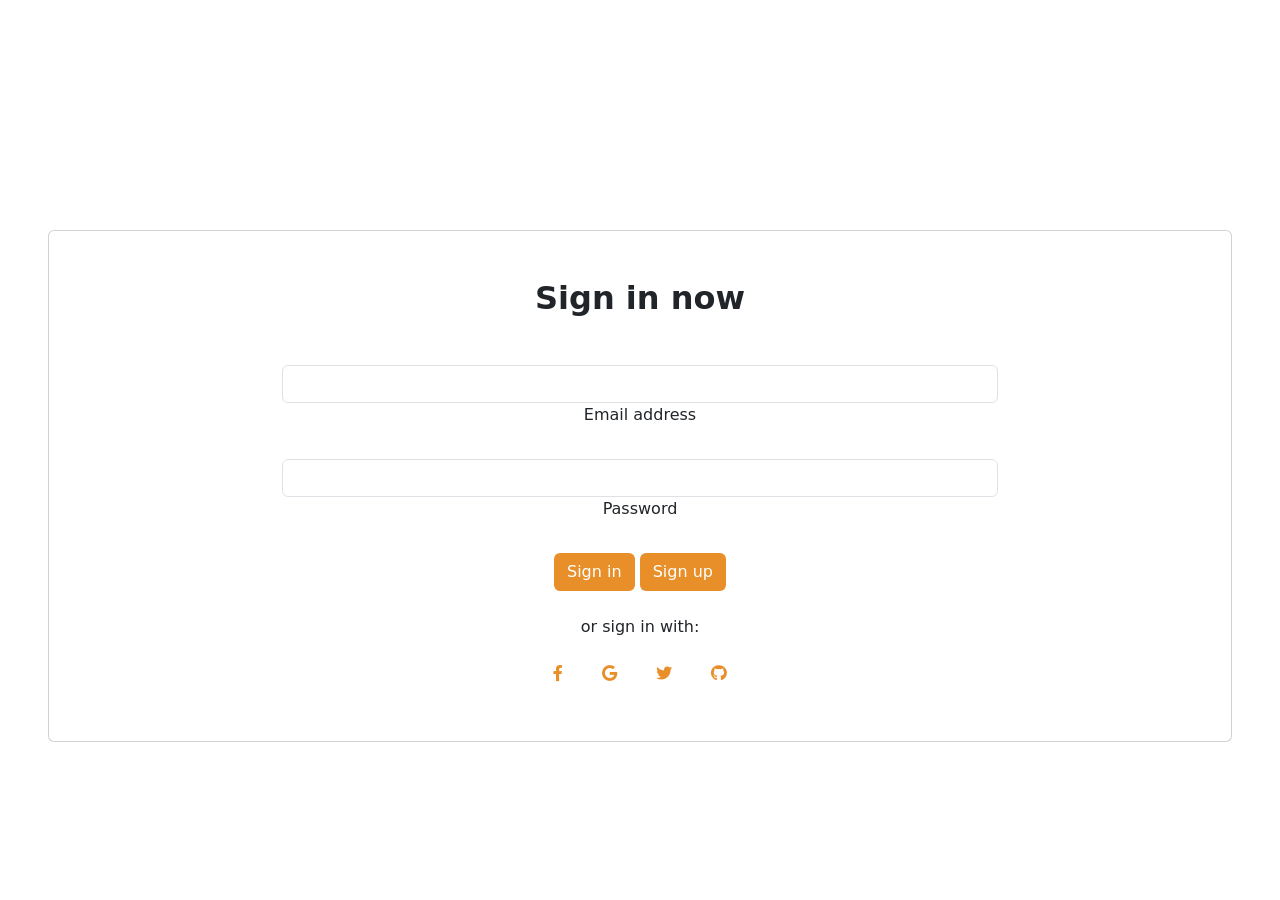
<file: demo1/src/main/resources/templates/signin.html>
<!DOCTYPE html>
<html lang="en">
<head>
    <meta charset="UTF-8">
    <meta name="viewport" content="width=device-width, initial-scale=1.0">
    <link rel="stylesheet" href="https://cdnjs.cloudflare.com/ajax/libs/bootstrap/5.3.1/css/bootstrap.min.css" integrity="sha512-Z/def5z5u2aR89OuzYcxmDJ0Bnd5V1cKqBEbvLOiUNWdg9PQeXVvXLI90SE4QOHGlfLqUnDNVAYyZi8UwUTmWQ==" crossorigin="anonymous" referrerpolicy="no-referrer" />
    <!-- Font Awesome -->
<link href="https://cdnjs.cloudflare.com/ajax/libs/font-awesome/6.0.0/css/all.min.css" rel="stylesheet"/>
<!-- Google Fonts -->
<link href="https://fonts.googleapis.com/css?family=Roboto:300,400,500,700&display=swap" rel="stylesheet"/>
    <title>Document</title>

</head>
<body>
    <!-- Section: Design Block -->
<section class="text-center">
    <!-- Background image -->
    <div class="p-5 bg-image" style="
          background-image: url('https://png.pngtree.com/thumb_back/fh260/background/20210115/pngtree-chocolate-cream-cake-banner-image_520294.jpg');
          height: 330px;
          "></div>
    <!-- Background image -->
  
    <div class="card mx-4 mx-md-5 shadow-5-strong" style="
          margin-top: -100px;
          background: hsla(0, 0%, 100%, 0.8);
          backdrop-filter: blur(30px);
          ">
      <div class="card-body py-5 px-md-5">
  
        <div class="row d-flex justify-content-center">
          <div class="col-lg-8">
            <h2 class="fw-bold mb-5">Sign in now</h2>
            <form>
              <!-- 2 column grid layout with text inputs for the first and last names -->
              
  
              <!-- Email input -->
              <div class="form-outline mb-4">
                <input type="email" id="form3Example3" class="form-control" />
                <label class="form-label" for="form3Example3">Email address</label>
              </div>
  
              <!-- Password input -->
              <div class="form-outline mb-4">
                <input type="password" id="form3Example4" class="form-control" />
                <label class="form-label" for="form3Example4">Password</label>
              </div>
  
            
  
              <!-- Submit button -->
              <button type="submit" class="btn btn-block mb-4" style="background-color: #E88F2A; color: #fff">
                Sign in
              </button>
              <a th:href="@{./signup}" class="btn btn-block mb-4" style="background-color: #E88F2A; color: #fff">
                Sign up
              </a>
  
              <!-- Register buttons -->
              <div class="text-center">
                <p>or sign in with:</p>
                <button type="button" class="btn btn-link btn-floating mx-1">
                  <i class="fab fa-facebook-f" style="color: #E88F2A"></i>
                </button>
  
                <button type="button" class="btn btn-link btn-floating mx-1">
                  <i class="fab fa-google" style="color: #E88F2A"></i>
                </button>
  
                <button type="button" class="btn btn-link btn-floating mx-1">
                  <i class="fab fa-twitter" style="color: #E88F2A"></i>
                </button>
  
                <button type="button" class="btn btn-link btn-floating mx-1">
                  <i class="fab fa-github" style="color: #E88F2A"></i>
                </button>
              </div>
            </form>
          </div>
        </div>
      </div>
    </div>
  </section>
  <!-- Section: Design Block -->
</body>
</html>
</file>
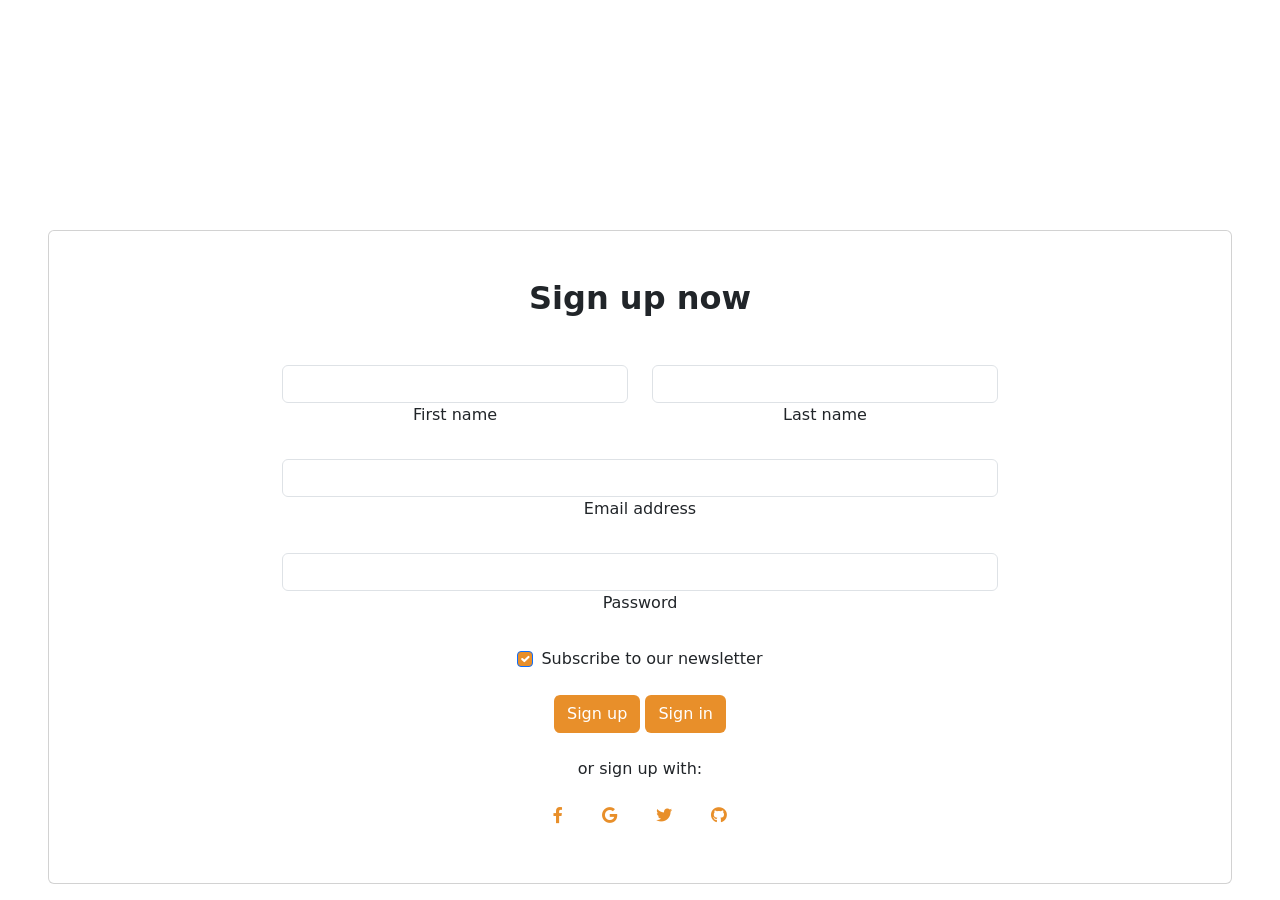
<file: demo1/src/main/resources/templates/signup.html>
<!DOCTYPE html>
<html lang="en">
<head>
    <meta charset="UTF-8">
    <meta name="viewport" content="width=device-width, initial-scale=1.0">
    <link rel="stylesheet" href="https://cdnjs.cloudflare.com/ajax/libs/bootstrap/5.3.1/css/bootstrap.min.css" integrity="sha512-Z/def5z5u2aR89OuzYcxmDJ0Bnd5V1cKqBEbvLOiUNWdg9PQeXVvXLI90SE4QOHGlfLqUnDNVAYyZi8UwUTmWQ==" crossorigin="anonymous" referrerpolicy="no-referrer" />
    <!-- Font Awesome -->
<link href="https://cdnjs.cloudflare.com/ajax/libs/font-awesome/6.0.0/css/all.min.css" rel="stylesheet"/>
<!-- Google Fonts -->
<link href="https://fonts.googleapis.com/css?family=Roboto:300,400,500,700&display=swap" rel="stylesheet"/>
    <title>Document</title>

</head>
<body>
    <!-- Section: Design Block -->
<section class="text-center">
    <!-- Background image -->
    <div class="p-5 bg-image" style="
          background-image: url('https://png.pngtree.com/thumb_back/fh260/background/20210115/pngtree-chocolate-cream-cake-banner-image_520294.jpg');
          height: 330px;
          "></div>
    <!-- Background image -->
  
    <div class="card mx-4 mx-md-5 shadow-5-strong" style="
          margin-top: -100px;
          background: hsla(0, 0%, 100%, 0.8);
          backdrop-filter: blur(30px);
          ">
      <div class="card-body py-5 px-md-5">
  
        <div class="row d-flex justify-content-center">
          <div class="col-lg-8">
            <h2 class="fw-bold mb-5">Sign up now</h2>
            <form>
              <!-- 2 column grid layout with text inputs for the first and last names -->
              <div class="row">
                <div class="col-md-6 mb-4">
                  <div class="form-outline">
                    <input type="text" id="form3Example1" class="form-control" />
                    <label class="form-label" for="form3Example1">First name</label>
                  </div>
                </div>
                <div class="col-md-6 mb-4">
                  <div class="form-outline">
                    <input type="text" id="form3Example2" class="form-control" />
                    <label class="form-label" for="form3Example2">Last name</label>
                  </div>
                </div>
              </div>
  
              <!-- Email input -->
              <div class="form-outline mb-4">
                <input type="email" id="form3Example3" class="form-control" />
                <label class="form-label" for="form3Example3">Email address</label>
              </div>
  
              <!-- Password input -->
              <div class="form-outline mb-4">
                <input type="password" id="form3Example4" class="form-control" />
                <label class="form-label" for="form3Example4">Password</label>
              </div>
  
              <!-- Checkbox -->
              <div class="form-check d-flex justify-content-center mb-4">
                <input class="form-check-input me-2" style="background-color: #E88F2A" type="checkbox" value="" id="form2Example33" checked />
                <label class="form-check-label" for="form2Example33">
                  Subscribe to our newsletter
                </label>
              </div>
  
              <!-- Submit button -->
              <button type="submit" class="btn btn-block mb-4" style="background-color: #E88F2A; color: #fff">
                Sign up
              </button>
              <a th:href="@{./signin}" class="btn btn-block mb-4" style="background-color: #E88F2A; color: #fff">
                Sign in
              </a>
  
              <!-- Register buttons -->
              <div class="text-center">
                <p>or sign up with:</p>
                <button type="button" class="btn btn-link btn-floating mx-1">
                  <i class="fab fa-facebook-f" style="color: #E88F2A"></i>
                </button>
  
                <button type="button" class="btn btn-link btn-floating mx-1">
                  <i class="fab fa-google" style="color: #E88F2A"></i>
                </button>
  
                <button type="button" class="btn btn-link btn-floating mx-1">
                  <i class="fab fa-twitter" style="color: #E88F2A"></i>
                </button>
  
                <button type="button" class="btn btn-link btn-floating mx-1">
                  <i class="fab fa-github" style="color: #E88F2A"></i>
                </button>
              </div>
            </form>
          </div>
        </div>
      </div>
    </div>
  </section>
  <!-- Section: Design Block -->
</body>
</html>
</file>
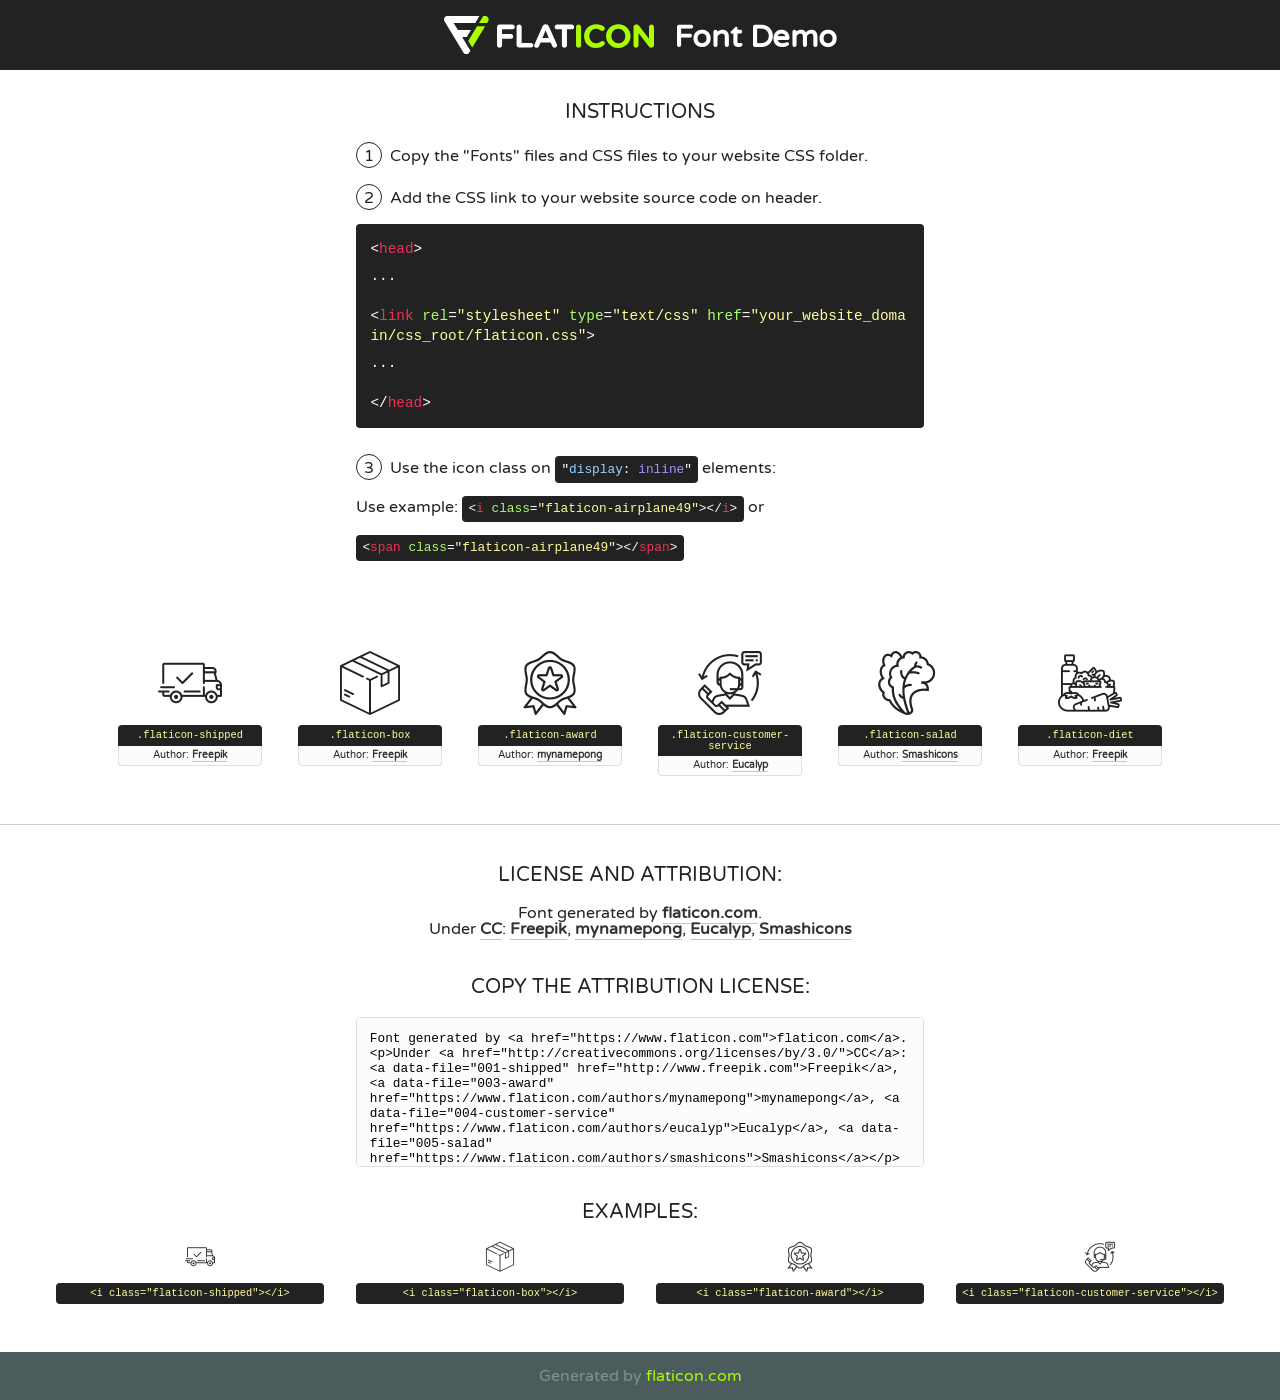
<file: demo1/src/main/resources/fonts/flaticon/font/flaticon.html>
<!DOCTYPE html>
<!--
  Flaticon icon font: Flaticon
  Creation date: 17/07/2019 12:38
-->
<html>
<!DOCTYPE html>
<html>

<head>
    <title>Flaticon WebFont</title>
    <link href="http://fonts.googleapis.com/css?family=Varela+Round" rel="stylesheet" type="text/css" />
    <link rel="stylesheet" type="text/css" href="flaticon.css">
    <meta charset="UTF-8">
    <style>
    html, body, div, span, applet, object, iframe,
    h1, h2, h3, h4, h5, h6, p, blockquote, pre,
    a, abbr, acronym, address, big, cite, code,
    del, dfn, em, img, ins, kbd, q, s, samp,
    small, strike, strong, sub, sup, tt, var,
    b, u, i, center,
    dl, dt, dd, ol, ul, li,
    fieldset, form, label, legend,
    table, caption, tbody, tfoot, thead, tr, th, td,
    article, aside, canvas, details, embed, 
    figure, figcaption, footer, header, hgroup, 
    menu, nav, output, ruby, section, summary,
    time, mark, audio, video {
        margin: 0;
        padding: 0;
        border: 0;
        font-size: 100%;
        font: inherit;
        vertical-align: baseline;
    }
    /* HTML5 display-role reset for older browsers */
    article, aside, details, figcaption, figure, 
    footer, header, hgroup, menu, nav, section {
        display: block;
    }
    body {
        line-height: 1;
    }
    ol, ul {
        list-style: none;
    }
    blockquote, q {
        quotes: none;
    }
    blockquote:before, blockquote:after,
    q:before, q:after {
        content: '';
        content: none;
    }
    table {
        border-collapse: collapse;
        border-spacing: 0;
    }
    body {
        font-family: 'Varela Round', Helvetica, Arial, sans-serif;
        font-size: 16px;
        color: #222;
    }
    a {
        color: #333;
        border-bottom: 1px solid #a9fd00;
        font-weight: bold;
        text-decoration: none;
    }
    * {
        -moz-box-sizing: border-box;
        -webkit-box-sizing: border-box;
        box-sizing: border-box;
        margin: 0;
        padding: 0;
    }
    [class^="flaticon-"]:before, [class*=" flaticon-"]:before, [class^="flaticon-"]:after, [class*=" flaticon-"]:after {
        font-family: Flaticon;
        font-size: 30px;
        font-style: normal;
        margin-left: 20px;
        color: #333;
    }
    .wrapper {
        max-width: 600px;
        margin: auto;
        padding: 0 1em;
    }
    .title {
        font-size: 1.25em;
        text-align: center;
        margin-bottom: 1em;
        text-transform: uppercase;
    }
    header {
        text-align: center;
        background-color: #222;
        color: #fff;
        padding: 1em;
    }
    header .logo {
        width: 210px;
        height: 38px;
        display: inline-block;
        vertical-align: middle;
        margin-right: 1em;
        border: none;
    }
    header strong {
        font-size: 1.95em;
        font-weight: bold;
        vertical-align: middle;
        margin-top: 5px;
        display: inline-block;
    }
    .demo {
        margin: 2em auto;
        line-height: 1.25em;
    }
    .demo ul li {
        margin-bottom: 1em;
    }
    .demo ul li .num {
        color: #222;
        border-radius: 20px;
        display: inline-block;
        width: 26px;
        padding: 3px;
        height: 26px;
        text-align: center;
        margin-right: 0.5em;
        border: 1px solid #222;
    }
    .demo ul li code {
        background-color: #222;
        border-radius: 4px;
        padding: 0.25em 0.5em;
        display: inline-block;
        color: #fff;
        font-family: Consolas,Monaco,Lucida Console,Liberation Mono,DejaVu Sans Mono,Bitstream Vera Sans Mono,Courier New, monospace;
        font-weight: lighter;
        margin-top: 1em;
        font-size: 0.8em;
        word-break: break-all;
    }
    .demo ul li code.big {
        padding: 1em;
        font-size: 0.9em;
    }
    .demo ul li code .red {
        color: #EF3159;
    }
    .demo ul li code .green {
        color: #ACFF65;
    }
    .demo ul li code .yellow {
        color: #FFFF99;
    }
    .demo ul li code .blue {
        color: #99D3FF;
    }
    .demo ul li code .purple {
        color: #A295FF;
    }
    .demo ul li code .dots {
        margin-top: 0.5em;
        display: block;
    }
    #glyphs {
        border-bottom: 1px solid #ccc;
        padding: 2em 0;
        text-align: center;
    }
    .glyph {
        display: inline-block;
        width: 9em;
        margin: 1em;
        text-align: center;
        vertical-align: top;
        background: #FFF;
    }
    .glyph .glyph-icon {
        padding: 10px;
        display: block;
        font-family:"Flaticon";
        font-size: 64px;
        line-height: 1;
    }
    .glyph .glyph-icon:before {
        font-size: 64px;
        color: #222;
        margin-left: 0;
    }
    .class-name {
        font-size: 0.65em;
        background-color: #222;
        color: #fff;
        border-radius: 4px 4px 0 0;
        padding: 0.5em;
        color: #FFFF99;
        font-family: Consolas,Monaco,Lucida Console,Liberation Mono,DejaVu Sans Mono,Bitstream Vera Sans Mono,Courier New, monospace;
    }
    .author-name {
        font-size: 0.6em;
        background-color: #fcfcfd;
        border: 1px solid #DEDEE4;
        border-top: 0;
        border-radius: 0 0 4px 4px;
        padding: 0.5em;
    }
    .class-name:last-child {
        font-size: 10px;
        color:#888;
    }
    .class-name:last-child a {
        font-size: 10px;
        color:#555;
    }
    .class-name:last-child a:hover {
        color:#a9fd00;
    }
    .glyph > input {
        display: block;
        width: 100px;
        margin: 5px auto;
        text-align: center;
        font-size: 12px;
        cursor: text;
    }
    .glyph > input.icon-input {
        font-family:"Flaticon";
        font-size: 16px;
        margin-bottom: 10px;
    }
    .attribution .title {
        margin-top: 2em;
    }
    .attribution textarea {
        background-color: #fcfcfd;
        padding: 1em;
        border: none;
        box-shadow: none;
        border: 1px solid #DEDEE4;
        border-radius: 4px;
        resize: none;
        width: 100%;
        height: 150px;
        font-size: 0.8em;
        font-family: Consolas,Monaco,Lucida Console,Liberation Mono,DejaVu Sans Mono,Bitstream Vera Sans Mono,Courier New, monospace;
        -webkit-appearance: none;
    }
    .iconsuse {
        margin: 2em auto;
        text-align: center;
        max-width: 1200px;
    }
    .iconsuse:after {
        content: '';
        display: table;
        clear: both;
    }
    .iconsuse .image {
        float: left;
        width: 25%;
        padding: 0 1em;
    }
    .iconsuse .image p {
        margin-bottom: 1em;
    }
    .iconsuse .image span {
        display: block;
        font-size: 0.65em;
        background-color: #222;
        color: #fff;
        border-radius: 4px;
        padding: 0.5em;
        color: #FFFF99;
        margin-top: 1em;
        font-family: Consolas,Monaco,Lucida Console,Liberation Mono,DejaVu Sans Mono,Bitstream Vera Sans Mono,Courier New, monospace;
    }
    #footer {
        text-align: center;
        background-color: #4C5B5C;
        color: #7c9192;
        padding: 1em;
    }
    #footer a {
        border: none;
        color: #a9fd00;
        font-weight: normal;
    }
    @media (max-width: 960px) {
        .iconsuse .image {
            width: 50%;
        }
    }
    @media (max-width: 560px) {
        .iconsuse .image {
            width: 100%;
        }
    }
    </style>
</head>

<body class="characters-off">

    <header>
        <a href="https://www.flaticon.com" target="_blank" class="logo">
            <svg version="1.1" xmlns="http://www.w3.org/2000/svg" xmlns:xlink="http://www.w3.org/1999/xlink" xmlns:a="http://ns.adobe.com/AdobeSVGViewerExtensions/3.0/" viewBox="0 0 560.875 102.036" enable-background="new 0 0 560.875 102.036" xml:space="preserve">
                <defs>
                </defs>
                <g>
                    <g class="letters">
                        <path fill="#ffffff" d="M141.596,29.675c0-3.777,2.985-6.767,6.764-6.767h34.438c3.426,0,6.15,2.728,6.15,6.15
                        c0,3.43-2.724,6.149-6.15,6.149h-27.674v13.091h23.719c3.429,0,6.151,2.724,6.151,6.15c0,3.43-2.723,6.149-6.151,6.149h-23.719
                        v17.574c0,3.773-2.986,6.761-6.764,6.761c-3.779,0-6.764-2.989-6.764-6.761V29.675z"></path>
                        <path fill="#ffffff" d="M193.844,29.149c0-3.781,2.985-6.767,6.764-6.767c3.776,0,6.763,2.985,6.763,6.767v42.957h25.039
                        c3.426,0,6.149,2.726,6.149,6.153c0,3.425-2.723,6.15-6.149,6.15h-31.802c-3.779,0-6.764-2.986-6.764-6.768V29.149z"></path>
                        <path fill="#ffffff" d="M241.891,75.71l21.438-48.407c1.492-3.341,4.215-5.357,7.906-5.357h0.792
                        c3.686,0,6.323,2.017,7.815,5.357l21.439,48.407c0.436,0.967,0.701,1.845,0.701,2.723c0,3.602-2.809,6.501-6.414,6.501
                        c-3.161,0-5.269-1.845-6.499-4.655l-4.132-9.661h-27.059l-4.301,10.102c-1.144,2.631-3.426,4.214-6.237,4.214
                        c-3.517,0-6.24-2.81-6.24-6.325C241.1,77.64,241.451,76.677,241.891,75.71z M279.932,58.666l-8.521-20.297l-8.526,20.297H279.932
                        z"></path>
                        <path fill="#ffffff" d="M314.864,35.387H301.86c-3.429,0-6.239-2.813-6.239-6.238c0-3.429,2.811-6.24,6.239-6.24h39.533
                        c3.426,0,6.237,2.811,6.237,6.24c0,3.425-2.811,6.238-6.237,6.238h-13.001v42.785c0,3.773-2.99,6.761-6.764,6.761
                        c-3.779,0-6.764-2.989-6.764-6.761V35.387z"></path>
                        <path fill="#A9FD00" d="M352.615,29.149c0-3.781,2.985-6.767,6.767-6.767c3.774,0,6.761,2.985,6.761,6.767v49.024
                        c0,3.773-2.987,6.761-6.761,6.761c-3.781,0-6.767-2.989-6.767-6.761V29.149z"></path>
                        <path fill="#A9FD00" d="M374.132,53.836v-0.179c0-17.481,13.178-31.801,32.065-31.801c9.22,0,15.459,2.458,20.557,6.238
                        c1.402,1.054,2.637,2.985,2.637,5.357c0,3.692-2.985,6.59-6.681,6.59c-1.845,0-3.071-0.702-4.044-1.319
                        c-3.776-2.813-7.729-4.393-12.562-4.393c-10.364,0-17.831,8.611-17.831,19.154v0.173c0,10.542,7.291,19.329,17.831,19.329
                        c5.715,0,9.492-1.756,13.359-4.834c1.049-0.874,2.458-1.491,4.039-1.491c3.429,0,6.325,2.813,6.325,6.236
                        c0,2.106-1.056,3.78-2.282,4.834c-5.539,4.834-12.036,7.733-21.878,7.733C387.572,85.464,374.132,71.493,374.132,53.836z"></path>
                        <path fill="#A9FD00" d="M433.009,53.836v-0.179c0-17.481,13.79-31.801,32.766-31.801c18.981,0,32.592,14.143,32.592,31.628v0.173
                        c0,17.483-13.785,31.807-32.769,31.807C446.625,85.464,433.009,71.32,433.009,53.836z M484.224,53.836v-0.179
                        c0-10.539-7.725-19.326-18.626-19.326c-10.893,0-18.449,8.611-18.449,19.154v0.173c0,10.542,7.73,19.329,18.626,19.329
                        C476.676,72.986,484.224,64.378,484.224,53.836z"></path>
                        <path fill="#A9FD00" d="M506.233,29.321c0-3.774,2.99-6.763,6.767-6.763h1.401c3.252,0,5.183,1.583,7.029,3.953l26.093,34.265
                        V29.059c0-3.692,2.99-6.677,6.681-6.677c3.683,0,6.671,2.985,6.671,6.677v48.934c0,3.78-2.987,6.765-6.764,6.765h-0.436
                        c-3.257,0-5.188-1.581-7.034-3.953l-27.056-35.492v32.944c0,3.687-2.985,6.676-6.678,6.676c-3.683,0-6.673-2.989-6.673-6.676
                        V29.321z"></path>
                    </g>
                    <g class="insignia">
                        <path fill="#ffffff" d="M48.372,56.137h12.517l11.156-18.537H37.186L25.688,18.539h57.825L94.668,0H9.271
                        C5.925,0,2.842,1.801,1.198,4.716c-1.644,2.907-1.593,6.482,0.134,9.343l50.38,83.501c1.678,2.781,4.689,4.476,7.938,4.476
                        c3.246,0,6.257-1.695,7.935-4.476l2.898-4.804L48.372,56.137z"></path>
                        <g class="i">
                            <path fill="#A9FD00" d="M93.575,18.539h0.031v0.004l21.652,0.004l2.705-4.488c1.727-2.861,1.778-6.436,0.133-9.343
                            C116.454,1.801,113.371,0,110.026,0h-5.294L93.575,18.539z"></path>
                            <polygon fill="#A9FD00" points="88.291,27.356 64.725,66.486 75.519,84.404 109.942,27.356"></polygon>
                        </g>
                    </g>
                </g>
            </svg>
        </a>
        <strong>Font Demo</strong>
    </header>


    <section class="demo wrapper">

        <p class="title">Instructions</p>

        <ul>
            <li>
                <span class="num">1</span>Copy the "Fonts" files and CSS files to your website CSS folder.
            </li>
            <li>
                <span class="num">2</span>Add the CSS link to your website source code on header.
                <code class="big">
                    &lt;<span class="red">head</span>&gt;
                    <br/><span class="dots">...</span>
                    <br/>&lt;<span class="red">link</span> <span class="green">rel</span>=<span class="yellow">"stylesheet"</span> <span class="green">type</span>=<span class="yellow">"text/css"</span> <span class="green">href</span>=<span class="yellow">"your_website_domain/css_root/flaticon.css"</span>&gt;
                    <br/><span class="dots">...</span>
                    <br/>&lt;/<span class="red">head</span>&gt;
                </code>
            </li>

            <li>
                <p>
                    <span class="num">3</span>Use the icon class on <code>"<span class="blue">display</span>:<span class="purple"> inline</span>"</code> elements:
                    <br />
                    Use example: <code>&lt;<span class="red">i</span> <span class="green">class</span>=<span class="yellow">&quot;flaticon-airplane49&quot;</span>&gt;&lt;/<span class="red">i</span>&gt;</code> or <code>&lt;<span class="red">span</span> <span class="green">class</span>=<span class="yellow">&quot;flaticon-airplane49&quot;</span>&gt;&lt;/<span class="red">span</span>&gt;</code>
            </li>
        </ul>

    </section>




   <section id="glyphs">          
    
      
        <div class="glyph"><div class="glyph-icon flaticon-shipped"></div>
            <div class="class-name">.flaticon-shipped</div>
            <div class="author-name">Author: <a data-file="001-shipped" href="http://www.freepik.com">Freepik</a> </div> 
        </div>        
        
        <div class="glyph"><div class="glyph-icon flaticon-box"></div>
            <div class="class-name">.flaticon-box</div>
            <div class="author-name">Author: <a data-file="002-box" href="http://www.freepik.com">Freepik</a> </div> 
        </div>        
        
        <div class="glyph"><div class="glyph-icon flaticon-award"></div>
            <div class="class-name">.flaticon-award</div>
            <div class="author-name">Author: <a data-file="003-award" href="https://www.flaticon.com/authors/mynamepong">mynamepong</a> </div> 
        </div>        
        
        <div class="glyph"><div class="glyph-icon flaticon-customer-service"></div>
            <div class="class-name">.flaticon-customer-service</div>
            <div class="author-name">Author: <a data-file="004-customer-service" href="https://www.flaticon.com/authors/eucalyp">Eucalyp</a> </div> 
        </div>        
        
        <div class="glyph"><div class="glyph-icon flaticon-salad"></div>
            <div class="class-name">.flaticon-salad</div>
            <div class="author-name">Author: <a data-file="005-salad" href="https://www.flaticon.com/authors/smashicons">Smashicons</a> </div> 
        </div>        
        
        <div class="glyph"><div class="glyph-icon flaticon-diet"></div>
            <div class="class-name">.flaticon-diet</div>
            <div class="author-name">Author: <a data-file="006-diet" href="http://www.freepik.com">Freepik</a> </div> 
        </div>        
        

    </section>



    <section class="attribution wrapper"   style="text-align:center;">

      <div class="title">License and attribution:</div><div class="attrDiv">Font generated by <a href="https://www.flaticon.com">flaticon.com</a>. <div><p>Under <a href="http://creativecommons.org/licenses/by/3.0/">CC</a>: <a data-file="001-shipped" href="http://www.freepik.com">Freepik</a>, <a data-file="003-award" href="https://www.flaticon.com/authors/mynamepong">mynamepong</a>, <a data-file="004-customer-service" href="https://www.flaticon.com/authors/eucalyp">Eucalyp</a>, <a data-file="005-salad" href="https://www.flaticon.com/authors/smashicons">Smashicons</a></p>  </div>
      </div>
      <div class="title">Copy the Attribution License:</div>

    <textarea onclick="this.focus();this.select();">Font generated by &lt;a href=&quot;https://www.flaticon.com&quot;&gt;flaticon.com&lt;/a&gt;. <p>Under <a href="http://creativecommons.org/licenses/by/3.0/">CC</a>: <a data-file="001-shipped" href="http://www.freepik.com">Freepik</a>, <a data-file="003-award" href="https://www.flaticon.com/authors/mynamepong">mynamepong</a>, <a data-file="004-customer-service" href="https://www.flaticon.com/authors/eucalyp">Eucalyp</a>, <a data-file="005-salad" href="https://www.flaticon.com/authors/smashicons">Smashicons</a></p>  
     </textarea>

    </section>

    <section class="iconsuse">

          <div class="title">Examples:</div>            
             
            <div class="image">
                <p>
                    <i class="glyph-icon flaticon-shipped"></i> 
                    <span>&lt;i class=&quot;flaticon-shipped&quot;&gt;&lt;/i&gt;</span>
                </p>
            </div>
            
            <div class="image">
                <p>
                    <i class="glyph-icon flaticon-box"></i> 
                    <span>&lt;i class=&quot;flaticon-box&quot;&gt;&lt;/i&gt;</span>
                </p>
            </div>
            
            <div class="image">
                <p>
                    <i class="glyph-icon flaticon-award"></i> 
                    <span>&lt;i class=&quot;flaticon-award&quot;&gt;&lt;/i&gt;</span>
                </p>
            </div>
            
            <div class="image">
                <p>
                    <i class="glyph-icon flaticon-customer-service"></i> 
                    <span>&lt;i class=&quot;flaticon-customer-service&quot;&gt;&lt;/i&gt;</span>
                </p>
            </div>
                       
        </div>
                            
    </section>

<div id="footer">
    <div>Generated by <a href="https://www.flaticon.com">flaticon.com</a>
    </div>
</div>



</body>
</html>
</file>
<file: demo1/src/main/resources/fonts/flaticon/font/flaticon.css>
/*
  	Flaticon icon font: Flaticon
  	Creation date: 17/07/2019 12:38
  	*/

@font-face {
  font-family: "Flaticon";
  src: url("./Flaticon.eot");
  src: url("./Flaticon.eot?#iefix") format("embedded-opentype"),
       url("./Flaticon.woff2") format("woff2"),
       url("./Flaticon.woff") format("woff"),
       url("./Flaticon.ttf") format("truetype"),
       url("./Flaticon.svg#Flaticon") format("svg");
  font-weight: normal;
  font-style: normal;
}

@media screen and (-webkit-min-device-pixel-ratio:0) {
  @font-face {
    font-family: "Flaticon";
    src: url("./Flaticon.svg#Flaticon") format("svg");
  }
}

[class^="flaticon-"]:before, [class*=" flaticon-"]:before,
[class^="flaticon-"]:after, [class*=" flaticon-"]:after {   
  font-family: Flaticon;
        font-size: 20px;
font-style: normal;
margin-left: 20px;
}

.flaticon-shipped:before { content: "\f100"; }
.flaticon-box:before { content: "\f101"; }
.flaticon-award:before { content: "\f102"; }
.flaticon-customer-service:before { content: "\f103"; }
.flaticon-salad:before { content: "\f104"; }
.flaticon-diet:before { content: "\f105"; }
</file>
